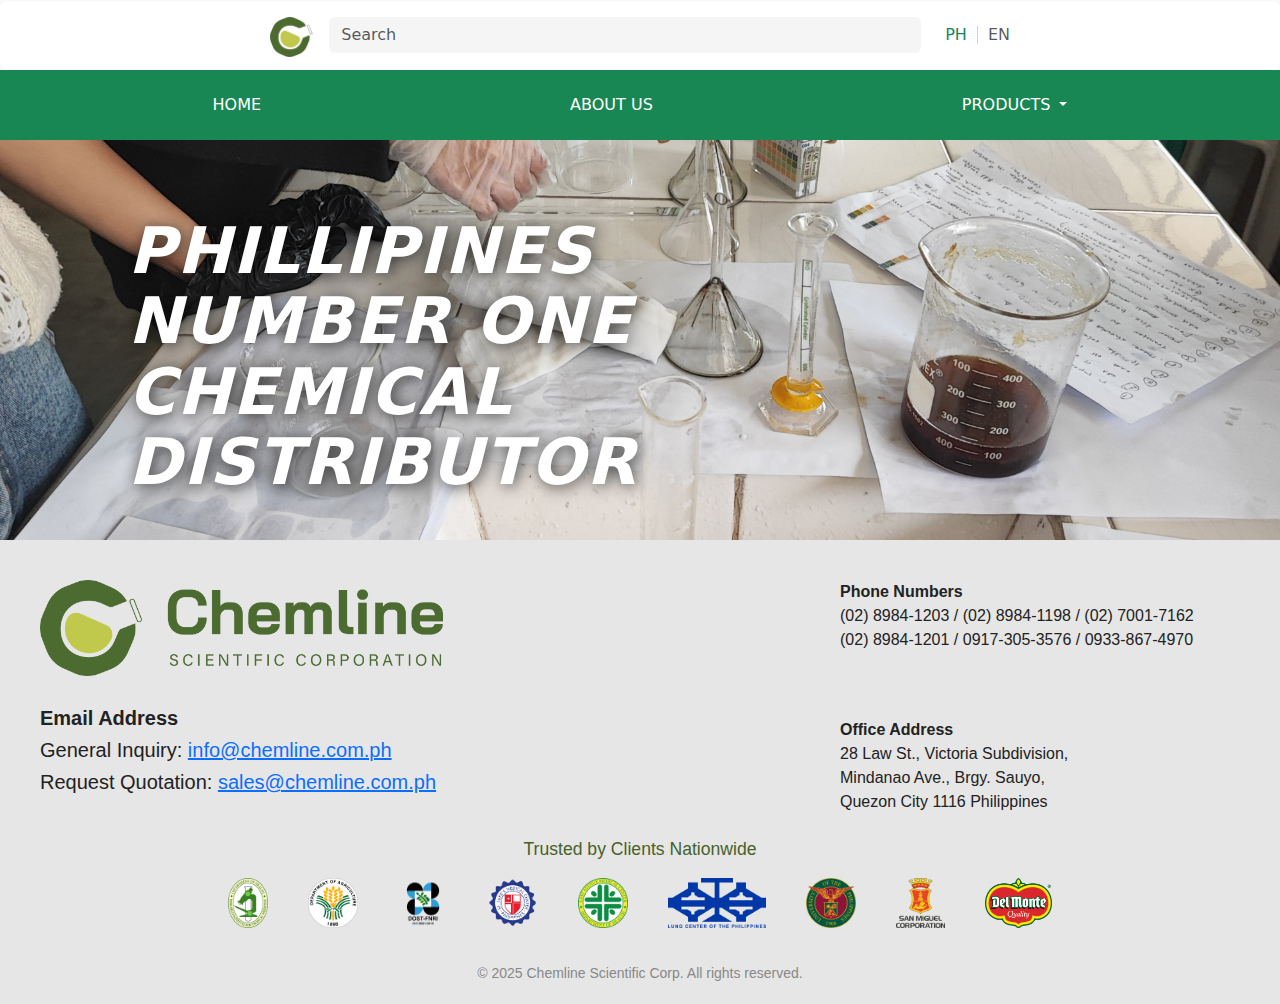
<file: index.html>
<!DOCTYPE html>
<html lang="en">
<head>
  <meta charset="UTF-8">
  <title>Chemline Scientific Corporation</title>
  <link rel="stylesheet" href="https://cdnjs.cloudflare.com/ajax/libs/font-awesome/6.4.2/css/all.min.css">
  <link rel="stylesheet" href="style.css">
  <link href="https://cdn.jsdelivr.net/npm/bootstrap@5.3.0/dist/css/bootstrap.min.css" rel="stylesheet">
  <script src="https://cdn.jsdelivr.net/npm/bootstrap@5.3.0/dist/js/bootstrap.bundle.min.js"></script>
  <script src="script.js"></script>
</head>
<body>

  <div class="hero-section">
        <!-- Top minimalist search/location bar with logo -->
    <nav class="navbar navbar-expand-lg bg-body-tertiary" style="box-shadow: 0 1px 4px rgba(0,0,0,0.03);">
      <div class="container-fluid d-flex justify-content-center align-items-center py-2" style="background: #fff; border-radius: 8px;">
        <a class="navbar-brand me-3" href="#">
          <img src="logoshort.png" alt="Logo" height="40" class="d-inline-block align-text-top">
        </a>
        <form class="d-flex flex-grow-1" style="max-width: 600px;" role="search">
          <input class="form-control me-2 border-0 shadow-none" type="search" placeholder="Search" aria-label="Search" style="min-width:300px; background:#f5f5f5;">
        </form>
        <div class="ms-3 d-flex align-items-center">
          <span style="color:#198754; font-weight:500;">PH</span>
          <span style="display:inline-block; width:1px; height:18px; background:#ced4da; margin:0 10px;"></span>
          <span class="text-muted" style="font-weight:400;">EN</span>
        </div>
      </div>
    </nav>

    <!-- Centered green navbar -->
    <nav class="navbar navbar-expand-lg" style="background-color: #198754;">
      <div class="container">
        <div class="collapse navbar-collapse justify-content-center" id="navbarCentered">
          <ul class="navbar-nav w-100 d-flex flex-row justify-content-center align-items-center" style="gap: 48px;">
            <li class="nav-item flex-fill text-center">
              <a class="nav-link active text-white" aria-current="page" href="#">HOME</a>
            </li>
            <li class="nav-item flex-fill text-center">
              <a class="nav-link text-white" href="#">ABOUT US</a>
            </li>
            <li class="nav-item dropdown flex-fill text-center">
              <a class="nav-link dropdown-toggle text-white" href="#" id="productsDropdown" role="button" data-bs-toggle="dropdown" aria-expanded="false">
                PRODUCTS
              </a>
              <ul class="dropdown-menu" aria-labelledby="productsDropdown">
                <li><a class="dropdown-item" href="#">Laboratory Chemicals</a></li>
                <li><a class="dropdown-item" href="#">Labware and Equipment</a></li>
                <li><a class="dropdown-item" href="#">PCR Kits and Consumables</a></li>
              </ul>
            </li>
          </ul>
        </div>
      </div>
    </nav>
    <div class="hero-text">
      <h1><i>PHILLIPINES<br>NUMBER ONE<br>CHEMICAL DISTRIBUTOR</i></h1>
    </div>
  </div>
<!--<div class="intro-section" style="background: #f8f9fa; padding: 60px text-align: center;">
    <h2>Welcome to Chemline Scientific Corporation</h2>
    <p>We are a trusted industry leader specializing in the import, distribution, and retail of a wide range of scientific instruments & equipment, and repair in the Philippines.</p>
    <p>Explore our products and services to find the right solutions for your scientific needs.</p> -->

<footer>
  <div>
    <!-- Company Info -->
    <div>
      <img src="logo.jpg" alt="Chemline Scientific Corporation" />
      <p>
        <div>
          <strong>Email Address</strong><br />
          General Inquiry: <a href="mailto:info@chemline.com.ph">info@chemline.com.ph</a><br />
          Request Quotation: <a href="mailto:sales@chemline.com.ph">sales@chemline.com.ph</a>
        </div>
      </p>
    </div>

    <!-- Right Column: Phone Numbers and Office Address -->
    <div>
      <div>
        <strong>Phone Numbers</strong><br />
        (02) 8984-1203 / (02) 8984-1198 / (02) 7001-7162 <br />
        (02) 8984-1201 / 0917-305-3576 / 0933-867-4970
      </div>

      <div>
        <strong>Office Address</strong><br />
        28 Law St., Victoria Subdivision,<br />
        Mindanao Ave., Brgy. Sauyo,<br />
        Quezon City 1116 Philippines
      </div>
    </div>
  </div>

  <div>
    <h3>Trusted by Clients Nationwide</h3>
    <div>
      <img src="foot1.png" alt="Client 1" />
      <img src="foot2.png" alt="Client 2" />
      <img src="foot3.png" alt="Client 3" />
      <img src="foot4.png" alt="Client 4" />
      <img src="foot5.png" alt="Client 5" />
      <img src="foot6.png" alt="Client 6" />
      <img src="foot7.png" alt="Client 7" />
      <img src="foot8.png" alt="Client 8" />
      <img src="foot9.png" alt="Client 9" />
    </div>
  </div>

  <div>
    &copy; 2025 Chemline Scientific Corp. All rights reserved.
  </div>
</footer>

</body>
</html>
</file>
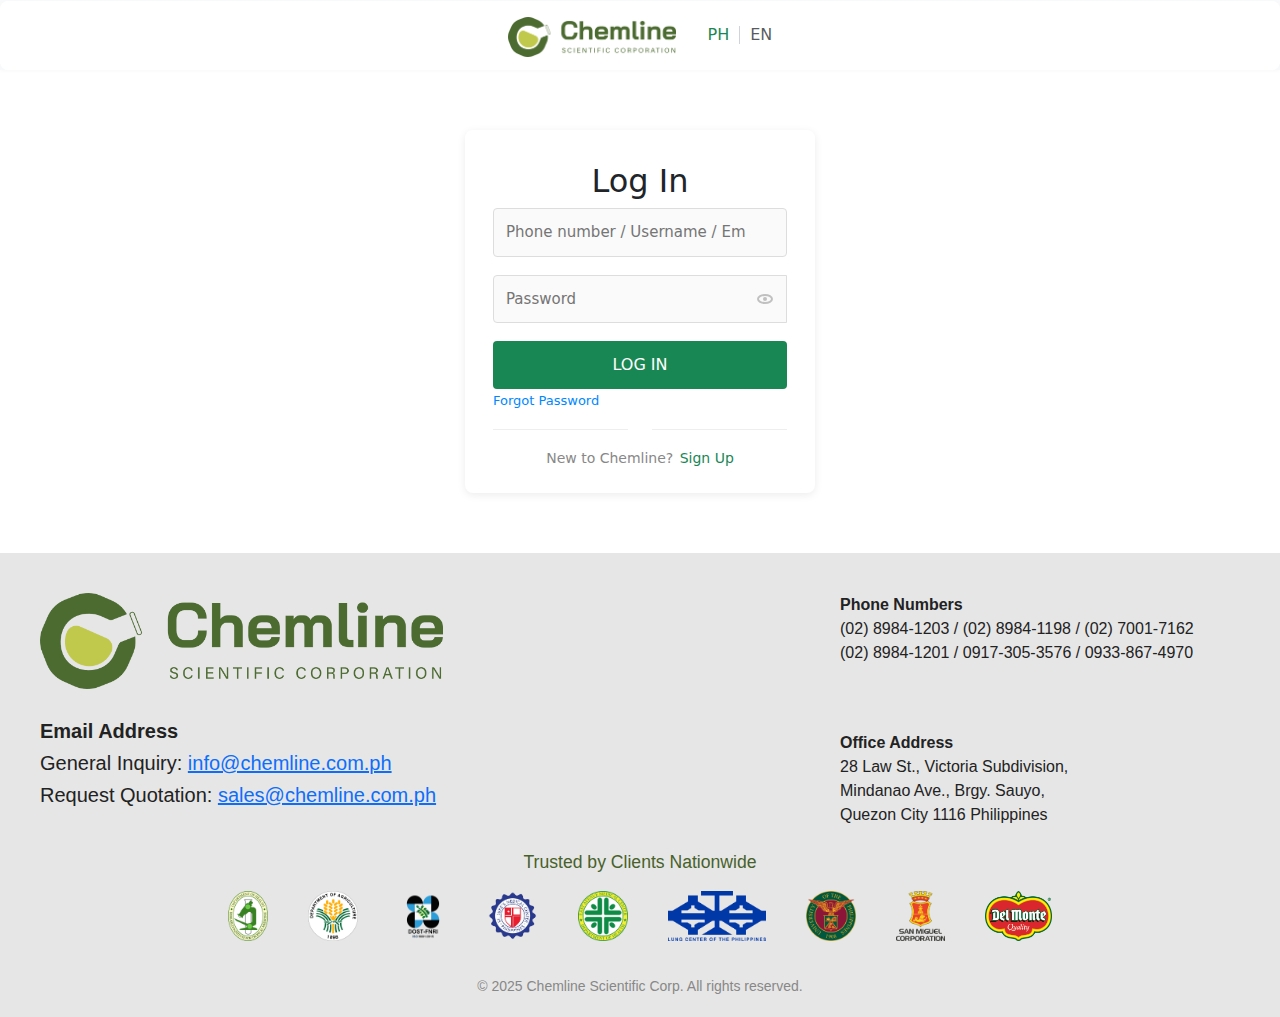
<file: login.html>
<!DOCTYPE html>
<html lang="en">
<head>
  <meta charset="UTF-8" />
  <title>Chemline Scientific Corporation</title>
  <link rel="stylesheet" href="style.css" />
  <link href="https://cdn.jsdelivr.net/npm/bootstrap@5.3.0/dist/css/bootstrap.min.css" rel="stylesheet" />
  <script src="https://cdn.jsdelivr.net/npm/bootstrap@5.3.0/dist/js/bootstrap.bundle.min.js"></script>
</head>

<body>
  <div>
    <nav class="navbar navbar-expand-lg bg-body-tertiary" style="box-shadow: 0 1px 4px rgba(0,0,0,0.03);">
      <div class="container-fluid d-flex justify-content-center align-items-center py-2" style="background: #fff; border-radius: 8px;">
        <a class="navbar-brand me-3" href="#">
          <img src="logo.jpg" alt="Logo" height="40" class="d-inline-block align-text-top" />
        </a>
        <div class="ms-3 d-flex align-items-center">
          <span style="color:#198754; font-weight:500;">PH</span>
          <span style="display:inline-block; width:1px; height:18px; background:#ced4da; margin:0 10px;"></span>
          <span class="text-muted" style="font-weight:400;">EN</span>
        </div>
      </div>
    </nav>

    <div class="login-container">
      <h2>Log In</h2>
      <form>
        <div class="input-group">
          <input type="text" placeholder="Phone number / Username / Email" required />
        </div>
        <div class="input-group" style="position: relative;">
          <input type="password" placeholder="Password" id="password-input" required />
          <!-- Eye icon SVG -->
          <svg
            class="eye-icon"
            id="toggle-password"
            viewBox="0 0 24 24"
            fill="none"
            style="width: 24px; height: 24px; position: absolute; right: 10px; top: 50%; transform: translateY(-50%); cursor: pointer;"
          >
            <ellipse cx="12" cy="12" rx="7" ry="4" stroke="#888" stroke-width="2" />
            <circle cx="12" cy="12" r="2" fill="#888" />
          </svg>
        </div>
        <button type="submit" class="login-btn">LOG IN</button>
        <a href="#" class="forgot-password">Forgot Password</a>
      </form>
      <div class="divider"><span></span></div>
      <div class="signup-link">
        New to Chemline? <a href="#">Sign Up</a>
      </div>
    </div>
  </div>

  <!-- Link external JS file here -->
  <script src="script.js"></script>


<footer>
  <div>
    <!-- Company Info -->
    <div>
      <img src="logo.jpg" alt="Chemline Scientific Corporation" />
      <p>
        <div>
          <strong>Email Address</strong><br />
          General Inquiry: <a href="mailto:info@chemline.com.ph">info@chemline.com.ph</a><br />
          Request Quotation: <a href="mailto:sales@chemline.com.ph">sales@chemline.com.ph</a>
        </div>
      </p>
    </div>

    <!-- Right Column: Phone Numbers and Office Address -->
    <div>
      <div>
        <strong>Phone Numbers</strong><br />
        (02) 8984-1203 / (02) 8984-1198 / (02) 7001-7162 <br />
        (02) 8984-1201 / 0917-305-3576 / 0933-867-4970
      </div>

      <div>
        <strong>Office Address</strong><br />
        28 Law St., Victoria Subdivision,<br />
        Mindanao Ave., Brgy. Sauyo,<br />
        Quezon City 1116 Philippines
      </div>
    </div>
  </div>

  <div>
    <h3>Trusted by Clients Nationwide</h3>
    <div>
      <img src="foot1.png" alt="Client 1" />
      <img src="foot2.png" alt="Client 2" />
      <img src="foot3.png" alt="Client 3" />
      <img src="foot4.png" alt="Client 4" />
      <img src="foot5.png" alt="Client 5" />
      <img src="foot6.png" alt="Client 6" />
      <img src="foot7.png" alt="Client 7" />
      <img src="foot8.png" alt="Client 8" />
      <img src="foot9.png" alt="Client 9" />
    </div>
  </div>

  <div>
    &copy; 2025 Chemline Scientific Corp. All rights reserved.
  </div>
</footer>
</body>
</html>
</file>
<file: style.css>
body {
  margin: 0;
  padding: 0;
  font-family: 'Montserrat', Arial, sans-serif; 
  background-color: #ffffff; 
}

.login-container {
  width: 350px;
  margin: 60px auto;
  background: #fff;
  border-radius: 8px;
  box-shadow: 0 2px 8px rgba(0,0,0,0.08);
  padding: 32px 28px 24px 28px;
  box-sizing: border-box;
}

h2 {
  font-size: 24px;
  color: #6b2929; 
  text-align: center; 
  margin-top: 200px;
  margin-bottom: 28px; 
  font-weight: 500; 
}

.input-group {
  margin-bottom: 18px;
  position: relative;
}

.input-group input {
  width: 100%;
  padding: 12px 40px 12px 12px;
  border: 1px solid #ddd;
  border-radius: 4px;
  font-size: 15px;
  background: #fafafa;
  outline: none;
  transition: border 0.2s;
}

.input-group input:focus {
  border-color: #198754;
}

.eye-icon {
  position: absolute;
  right: 12px;
  top: 50%;
  transform: translateY(-50%);
  width: 20px;
  height: 20px;
  cursor: pointer;
  opacity: 0.5;
}

.login-btn {
  width: 100%;
  padding: 12px 0;
  background: #198754;
  color: #fff;
  border: none;
  border-radius: 4px;
  font-size: 16px;
  font-weight: 500;
  cursor: pointer;
  margin-bottom: 10px;
  transition: background 0.2s;
}

.login-btn:hover {
  background: #198754;
}

.forgot-password {
  display: block;
  text-align: left;
  font-size: 13px;
  color: #08f;
  text-decoration: none;
  margin-bottom: 18px;
  margin-top: -8px;
}

.divider {
  display: flex;
  align-items: center;
  margin: 18px 0;
}

.divider::before,
.divider::after {
  content: "";
  flex: 1;
  height: 1px;
  background: #eee;
}

.divider span {
  margin: 0 12px;
  color: #aaa;
  font-size: 13px;
}

.signup-link {
  text-align: center;
  font-size: 14px;
  color: #888;
  margin-top: 12px;
}

.signup-link a {
  color: #198754;
  text-decoration: none;
  font-weight: 500;
  margin-left: 2px;
}

@media (max-width: 400px) {
  .login-container {
    width: 96vw;
    padding: 18px 6vw;
  }
}

.hero-section {
  position: relative;
  width: 100%;
  height: 60vh;
  background: url('herobg.jpg') no-repeat center center/cover;
}

.navbar {
  display: flex;
  align-items: center;
  justify-content: space-between;
  padding: 0 40px;
  background: rgb(255, 255, 255);
  height: 70px;
}

.logo {
  display: flex;
  align-items: center;
  font-size: 38px;
  font-family: Arial, sans-serif;
  color: #fff;
  font-weight: bold;
  letter-spacing: 1px;
}

.logo span {
  font-size: 14px;
  font-family: Arial, sans-serif;
  margin-left: 10px;
  font-weight: normal;
  background: #fff;
  color: #333;
  padding: 2px 7px;
  border-radius: 4px;
}

.menu a {
  color: #4c6b30;
  text-decoration: none;
  font-size: 17px;
  font-weight: 500;
  transition: color 0.2s;
}

.hero-text {
  position: absolute;
  top: 40%;
  left: 10%;
  text-align: left;
  color: #ffffff;
  width: 60%;
  max-width: 800px;
  z-index: 2;
}

.hero-text h1 {
  font-size: 64px;
  line-height: 1.1;
  font-weight: 800;
  letter-spacing: 2px;
  margin: 0;
  text-shadow: 2px 2px 16px rgba(0, 0, 0, 0.7);
}

@media (max-width: 900px) {
  .hero-text h1 {
    font-size: 36px;
  }
  .navbar,
  .top-bar {
    padding: 0 10px;
  }
  .hero-text {
    width: 90%;
  }
}

.nav-link.dropdown-toggle {
  color: #4c6b30;
}

.dropdown-menu .dropdown-item {
  color: #4c6b30 !important;
}

.dropdown-menu {
  background-color: rgb(255, 255, 255) !important;
  box-shadow: none !important;
  border: none !important;
}

.dropdown-item:hover {
  background-color: #4c6b30 !important;
  color: #ffffff !important;
}

/* Footer container */
footer {
  background: #e6e6e6;
  padding: 40px 0 20px 0;
  color: #222;
  font-family: Arial, sans-serif;
}

/* Main footer content wrapper */
footer > div:first-child {
  display: flex;
  justify-content: space-between;
  max-width: 1200px;
  margin: auto;
  flex-wrap: wrap;
}

/* Company Info section */
footer > div:first-child > div:nth-child(1) {
  flex: 2;
  min-width: 250px;
}

/* Company logo */
footer > div:first-child > div:nth-child(1) img {
  height: 96px;
  margin-bottom: 10px;
}

/* Email and contact info container */
footer > div:first-child > div:nth-child(1) > p,
footer > div:first-child > div:nth-child(1) > div {
  font-size: 20px;
  line-height: 1.6;
  color: #222; /* Changed from #ffffff to #222 for readability */
  text-align: left;
}

/* Right column: phone numbers and office address */
footer > div:first-child > div:nth-child(2) {
  flex: 1;
  min-width: 280px;
  display: flex;
  flex-direction: column;
  justify-content: space-between;
}

/* Phone numbers block */
footer > div:first-child > div:nth-child(2) > div:first-child {
  /* No extra styles needed here */
}

/* Office address block */
footer > div:first-child > div:nth-child(2) > div:last-child {
  margin-top: 20px;
}

/* Trusted clients section */
footer > div:nth-child(2) {
  padding: 25px 0 5px 0;
  text-align: center;
  margin: 0 auto;
  max-width: 1200px;
}

/* Trusted clients heading */
footer > div:nth-child(2) h3 {
  color: #48612a;
  font-weight: 500;
  font-size: 1.1rem;
  margin-bottom: 18px;
}

/* Trusted clients logos container */
footer > div:nth-child(2) > div {
  display: flex;
  justify-content: center;
  align-items: center;
  gap: 40px;
  flex-wrap: wrap;
  margin-top: 10px;
}

/* Trusted clients logos */
footer > div:nth-child(2) > div > img {
  height: 50px;
}

/* Copyright text */
footer > div:last-child {
  text-align: center;
  margin-top: 30px;
  font-size: 14px;
  color: #888;
}
</file>
